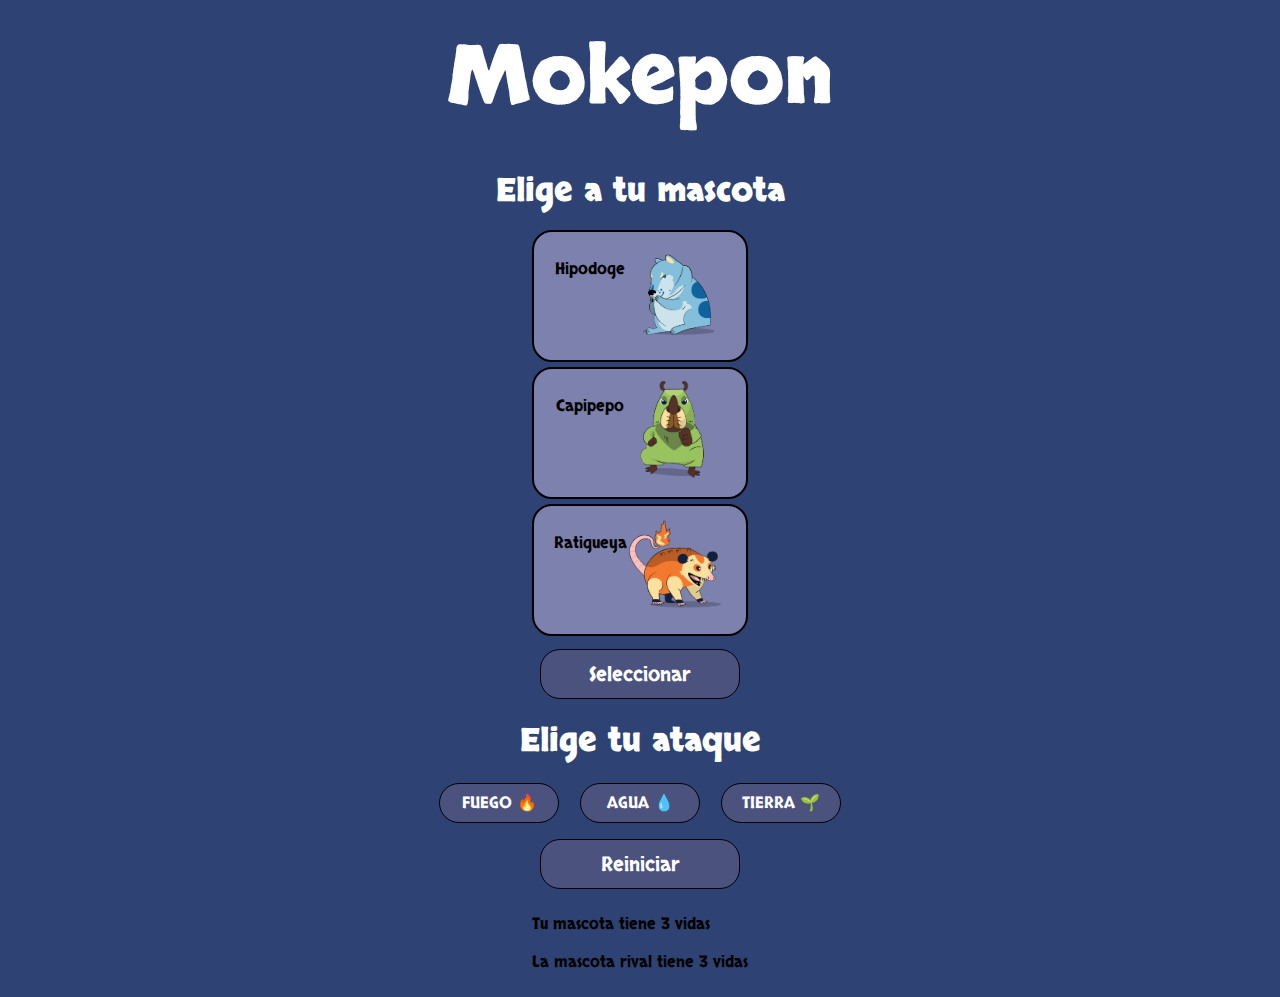
<file: site.html>
<html lang="en">
<head>
    <meta charset="UTF-8">
    <meta name="viewport" content="width=device-width, initial-scale=1.0">
    <title>MOKEPON GAME</title>
    <script src="code.js"></script>
    <link rel="stylesheet" href="./styles.css">
</head>

<body>
    <h1 id="encabezado" class="titulo">Mokepon</h1>

    <section id="seleccion-mascota">
        <h2 class="subtitulo">Elige a tu mascota</h2>

        <div class="tarjetas">
            <input type="radio", name="mascota", id="hipodoge" />
            <label for="hipodoge", class="tarjeta-mokepon">
                <p>Hipodoge</p>
                <img src="./assets/mokepons_mokepon_hipodoge_attack.png" alt="">
            </label>

            <input type="radio", name="mascota", id="capipepo" />
            <label for="capipepo", class="tarjeta-mokepon">
                <p>Capipepo</p>
                <img src="./assets/mokepons_mokepon_capipepo_attack.png" alt="">
            </label>
    
            <input type="radio", name="mascota", id="ratigueya" />
            <label for="ratigueya", class="tarjeta-mokepon">
                <p>Ratigueya</p>
                <img src="./assets/mokepons_mokepon_ratigueya_attack.png" alt="">
            </label>
        </div>

        <button id="boton-mascota">Seleccionar</button>
    </section>

    <section id="seleccion-ataque">
        <h2 class="subtitulo">Elige tu ataque</h2>
        <div>
            <button id="boton-fuego" class="boton-ataque">FUEGO 🔥</button>
            <button id="boton-agua" class="boton-ataque">AGUA 💧</button>
            <button id="boton-tierra" class="boton-ataque">TIERRA 🌱</button>
        </div>

        <div>
            <section id="mensajes">
            </section>
        
            <section id="reiniciar">
            <button id="boton-reiniciar">Reiniciar</button>
            </section>
        </div>

        <div id="informacion-vidas">
            <p id="info-mascota-jugador">Tu mascota <span id="mascota-jugador"></span> tiene <span id="vidas-jugador">3</span> vidas</p>
            <p>La mascota <span id="mascota-enemigo"></span> rival tiene <span id="vidas-enemigo">3</span> vidas</p>
        </div>
    </section>
</body>
</html>
</file>
<file: styles.css>
@import url('https://fonts.googleapis.com/css2?family=Skranji:wght@700&display=swap');

body{
    font-family: 'Skranji', cursive;
    background-color: #2E4374;
}

section {
    display: flex;
    flex-direction: column;
    justify-content: center;
    align-items: center;
}

button{
    width: 200px;
    height: 50px;
    margin: 8px;
    background: #4B527E;
    color: white;
    padding: 5px;
    border: 1px solid black;
    border-radius: 20px;
    font-family: 'Skranji', cursive;
    font-size: 20px;
}

button:hover{
    color: aqua;
}

button:active{
    border: 3px solid black;
}

input{
    display: none;
}

input:hover+label {
    background-color: aquamarine;
    border: 2px solid;
    border-radius: 20px;
}

input:checked+label{
    background-color: aquamarine;
    border: 4px solid;
    border-radius: 20px;
}

.titulo {
    color: white;
    font-size: 80px;
    display: flex;
    align-content: flex-start;
    justify-content: center;
    align-items: center;
    flex-direction: column;
    margin: 24px;
}

.subtitulo{
    color: white;
    font-size: 32;
    margin: 12px;
}

.tarjeta-mokepon {
    width: 216px;
    height: 132px;
    background: #7C81AD;
    padding: 10px;
    box-sizing: border-box;
    margin: 5px;
    border: 2px solid;
    border-radius: 20px;
    display: flex;
    justify-content: center;
    align-content: center;
    align-items: stretch;
}

.tarjeta-mokepon img {
    width: 100px;
    height: 100px;
}

.div-mascota{
    display: flex;
    flex-direction: row;
    align-content: center;
    justify-content: center;
    align-items: center;
    text-align: center;

    width: 280px;
    height: 112px;
    padding: 12px;
    border: 3px solid;
    border-radius: 20px;
    margin: 16px;
    background: cadetblue
}

.div-mascota img {
    width: 60px;
    margin: 20px;
}

.boton-ataque {
    width: 120px;
    height: 40px;
    font-size: 16px;
}

.boton-tierra{
    background-color: darkgreen;
}
.boton-agua{
    background-color: cornflowerblue;
}
.boton-fuego{
    background-color: darkred;
}

#div-tarjetas{
    display: flex;
    gap: 10px;
    margin: 12px;
}

#game-screen{
    display: none;
}

#div-mascotas{
    display: flex;
    flex-direction: row;
    align-content: center;
    justify-content: center;
    align-items: center;
}

#div-mensajes {
    display: grid;
    grid-template-columns: 320px 320px;
    justify-items: center;
}

#div-ataques{
    display: flex;
    align-items: center;
}

#resultado{
    background: darkgray;
    width: 300px;
    text-align: center;
    padding: 12px;
    border: 2px solid;
    border-radius: 20px;
    margin: 16px;
}

#mapa{
    border: 8px solid cadetblue;
    height: 500px;
    width: 500px;
    margin: 20px;
}

#botones-movimiento{
    display: flex;
    flex-direction: column;
    align-items: center;
}

@media (max-width: 720px) {
    
    .div-tarjetas-mokepones, #div-mascotas, #div-ataques {
        flex-direction: column;
    }

}
</file>
